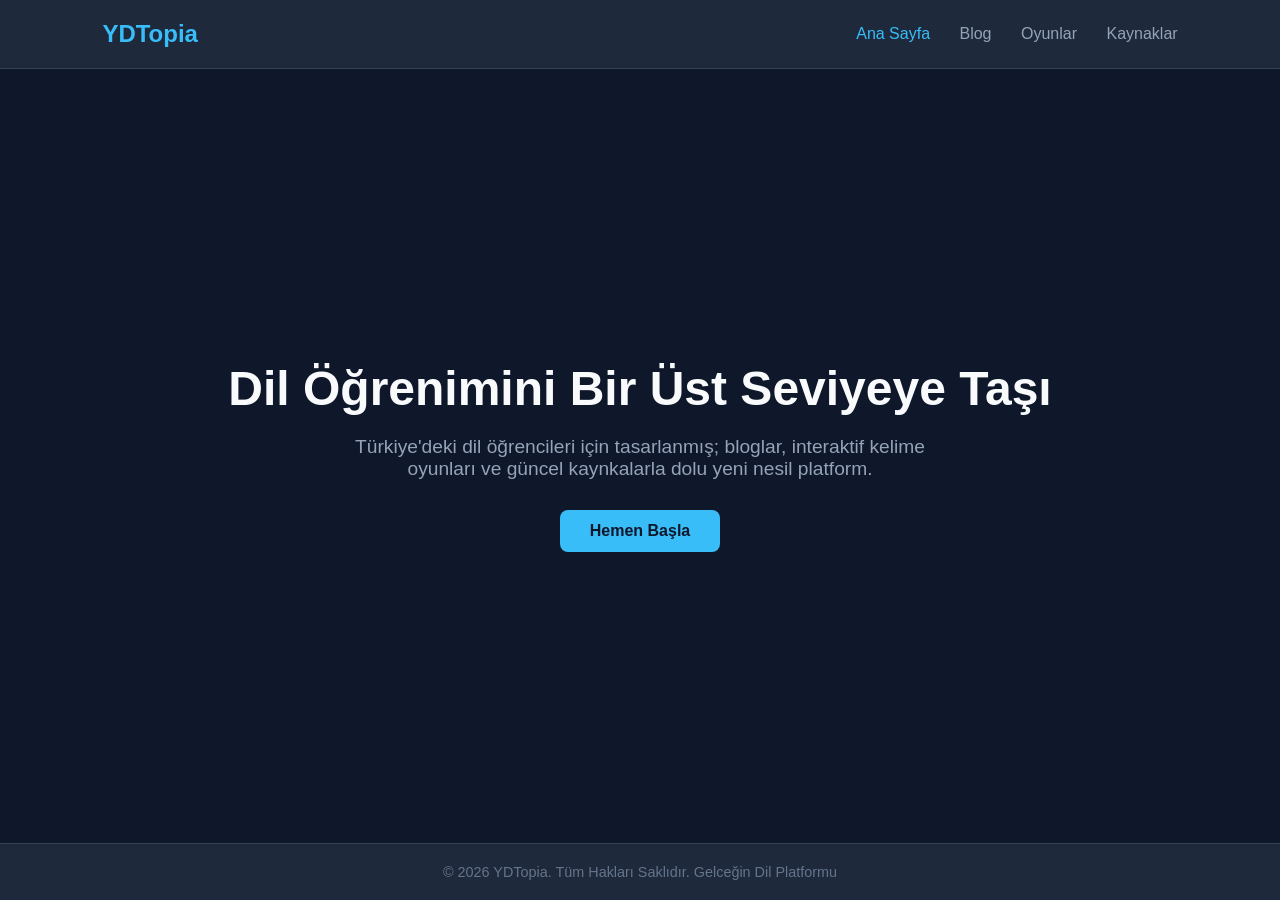
<file: index.html>
<!DOCTYPE html>
<html lang="tr">
  <head>
    <meta charset="UTF-8">
      <meta name="viewport" content="width=device-width, initial-scale=1.0">
      <title>YDTopia / Dil Cenneti</title>
      <link rel="stylesheet" href="css/main.css">
  </head>
  <body>
    <!-- Üst Menü -->
    <header>
      <div class="logo">YDTopia</div>
      <nav>
        <a href="index.html" class="active">Ana Sayfa</a>
        <a href="pages/blog.html">Blog</a>
        <a href="pages/games.html">Oyunlar</a>
        <a href="pages/resources.html">Kaynaklar</a>
      </nav>
    </header>

    <!-- Ana Karşılama -->
    <section class="hero">
      <div class="hero-content">
        <h1>Dil Öğrenimini Bir Üst Seviyeye Taşı</h1>
        <p>Türkiye'deki dil öğrencileri için tasarlanmış; bloglar, interaktif kelime oyunları ve güncel kaynkalarla dolu yeni nesil platform.</p>
        <a href="pages/games.html" class="btn">Hemen Başla</a>
      </div>
    </section>

    <!-- Alt Bilgi -->
    <footer>
      <p>&copy; 2026 YDTopia. Tüm Hakları Saklıdır. Gelceğin Dil Platformu</p>
    </footer>
  </body>
</html>
</file>
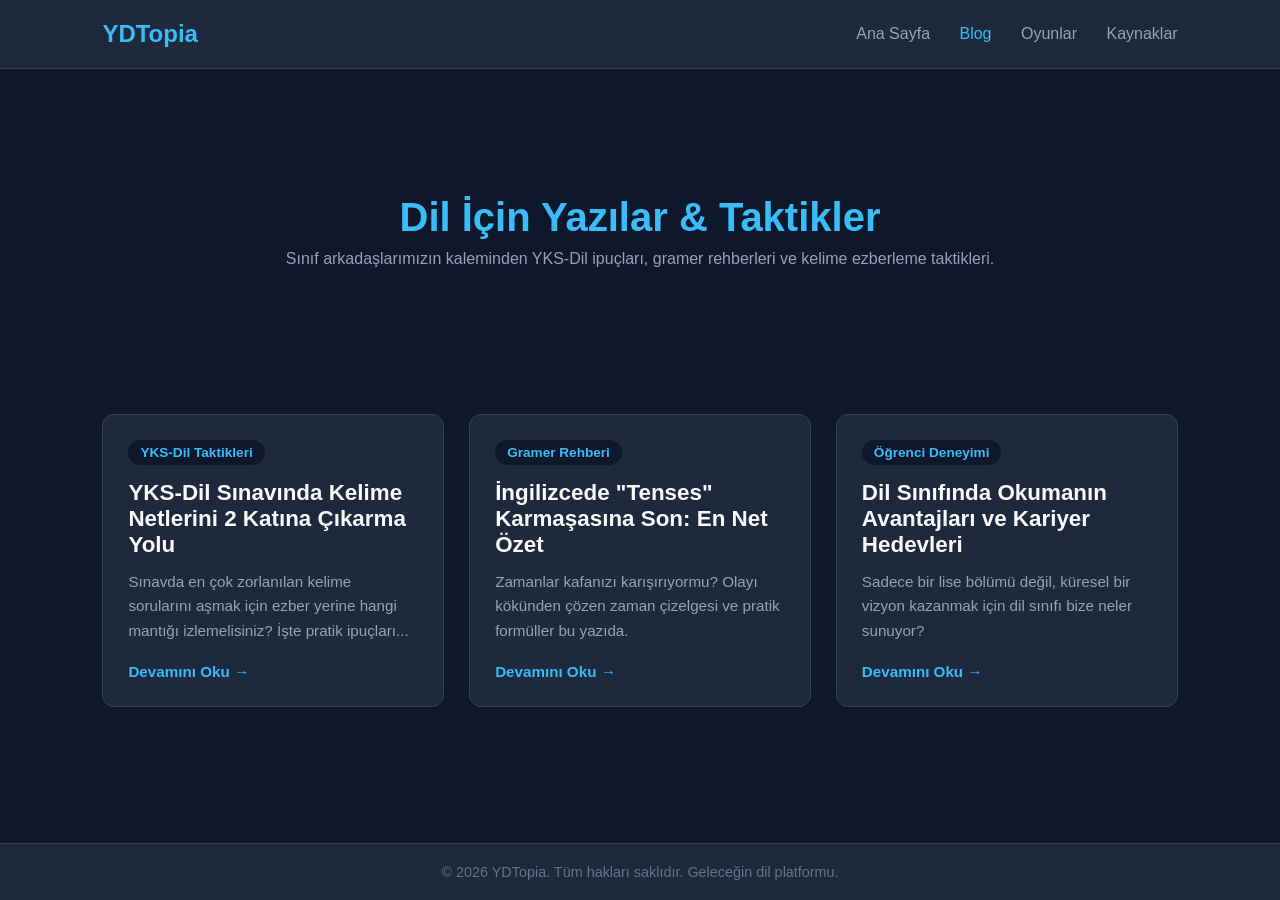
<file: pages/blog.html>
<!DOCTYPE html>
<html lang="tr">
    <head>
        <meta charset="UTF-8">
        <meta name="viewport" content="width=device-width, initial-scale=1.0">
        <title>Blog & Makaleler  |  YDTopia</title>
        <!-- CSS dosyalarinin ana dizinde oldugunu belitmek icin ../ kullanilir -->
         <link rel="stylesheet" href="../css/main.css">
         <style>
            .blog-header {
                text-align: center;
                padding: 50px 20px;
            }
            .blog-header h1 {
                font-size: 2.5rem;
                color: #38bdf8;
                margin-bottom: 10px;
            }
            .blog-header p {
                color: #94a3b8;
            }
            .blog-grid {
                display: grid;
                grid-template-columns: repeat(auto-fit, minmax(300px, 1fr));
                gap: 25px;
                padding: 20px 8% 60px 8%;
            }
            .blog-card {
                background-color: #1e293b;
                border: 1px solid #334155;
                border-radius: 12px;
                padding: 25px;
                transition: transform 0.3s, border-color 0.3s;
            }
            .blog-card:hover {
                transform: translateY(-5px);
                border-color: #38bdf8;
            }
            .blog-category {
                font-size: 0.85rem;
                background-color: #0f172a;
                color: #38bdf8;
                padding: 5px 12px;
                border-radius: 20px;
                display: inline-block;
                margin-bottom: 15px;
                font-weight: 600;
            }
            .blog-card h3 {
                font-size: 1.4rem;
                margin-bottom: 12px;
                color: #f8fafc;
            }
            .blog-card p {
                color: #94a3b8;
                font-size: 0.95rem;
                line-height: 1.6;
                margin-bottom: 20px;
            }
            .read-more {
                color: #38bdf8;
                text-decoration: none;
                font-weight: bold;
                font-size: 0.95rem;
            }
            .read-more:hover {
                text-decoration: underline;
            }
         </style>
    </head>
    <body>
        <!-- Ust Menu -->
        <header>
            <div class="logo">YDTopia</div>
            <nav>
                <a href="../index.html">Ana Sayfa</a>
                <a href="blog.html" class="active">Blog</a>
                <a href="games.html">Oyunlar</a>
                <a href="resources.html">Kaynaklar</a>
            </nav>
        </header>

        <!-- Blog Baslik Alani -->
         <section class="blog-header">
            <h1>Dil İçin Yazılar & Taktikler</h1>
            <p>Sınıf arkadaşlarımızın kaleminden YKS-Dil ipuçları, gramer rehberleri ve kelime ezberleme taktikleri.</p>
         </section>

         <!-- İçerikler Geldikçe Buraya Eklenecek -->
        <main class="blog-grid">
            <!-- Örnek Yazı 1 -->
            <article class="blog-card">
                <span class="blog-category">YKS-Dil Taktikleri</span>
                <h3>YKS-Dil Sınavında Kelime Netlerini 2 Katına Çıkarma Yolu</h3>
                <p>Sınavda en çok zorlanılan kelime sorularını aşmak için ezber yerine hangi mantığı izlemelisiniz? İşte pratik ipuçları...</p>
                <a href="#" class="read-more">Devamını Oku &rarr;</a>
            </article>

            <!-- Örnek Yazı 2 -->
            <article class="blog-card">
                <span class="blog-category">Gramer Rehberi</span>
                <h3>İngilizcede "Tenses" Karmaşasına Son: En Net Özet</h3>
                <p>Zamanlar kafanızı karışırıyormu? Olayı kökünden çözen zaman çizelgesi ve pratik formüller bu yazıda.</p>
                <a href="#" class="read-more">Devamını Oku &rarr;</a>
            </article>

            <!-- Örnek Yazı 3 -->
                <article class="blog-card">
                    <span class="blog-category">Öğrenci Deneyimi</span>
                    <h3>Dil Sınıfında Okumanın Avantajları ve Kariyer Hedevleri</h3>
                    <p>Sadece bir lise bölümü değil, küresel bir vizyon kazanmak için dil sınıfı bize neler sunuyor?</p>
                    <a href="#" class="read-more">Devamını Oku &rarr;</a>
                </article>
        </main>

        <!-- Alt Bilgi -->
         <footer>
            <p>&copy; 2026 YDTopia. Tüm hakları saklıdır. Geleceğin dil platformu.</p>
         </footer>
    </body>
</html>
</file>
<file: css/main.css>
* {
    margin: 0;
    padding: 0;
    box-sizing: border-box;
    font-family: 'Segoe UI', Tahoma, Geneva, Verdana, sans-serif;
}

body {
    background-color: #0f172a;
    color: #f8fafc;
    min-height: 100vh;
    display: flex;
    flex-direction: column;
    justify-content: space-between;
}

header {
    display: flex;
    justify-content: space-between;
    align-items: center;
    padding: 20px 8%;
    background-color: #1e293b;
    border-bottom: 1px solid #334155;
}

.logo {
    font-size: 1.5rem;
    font-weight: bold;
    color: #38bdf8;
}

nav a {
    color: #94a3b8;
    text-decoration: none;
    margin-left: 25px;
    font-weight: 500;
    transition: color 0.3s;
}

nav a:hover, nav a.active {
    color: #38bdf8;
}

.hero {
    text-align: center;
    padding: 100px 20px;
}

.hero-content h1 {
    font-size: 3rem;
    margin-bottom: 20px;
    color: #f8fafc;
}

.hero-content p {
    font-size: 1.2rem;
    color: #94a3b8;
    max-width: 600px;
    margin: 0 auto 30px auto;
}

.btn {
    display: inline-block;
    background-color: #38bdf8;
    color: #0f172a;
    padding: 12px 30px;
    border-radius: 8px;
    text-decoration: none;
    font-weight: bold;
    transition: background-color 0.3s;
}

.btn:hover {
    background-color: #0ea5e9;
}

footer {
    text-align: center;
    padding: 20px;
    background-color: #1e293b;
    color: #64748b;
    border-top: 1px solid #334155;
    font-size: 0.9rem;
}
</file>
